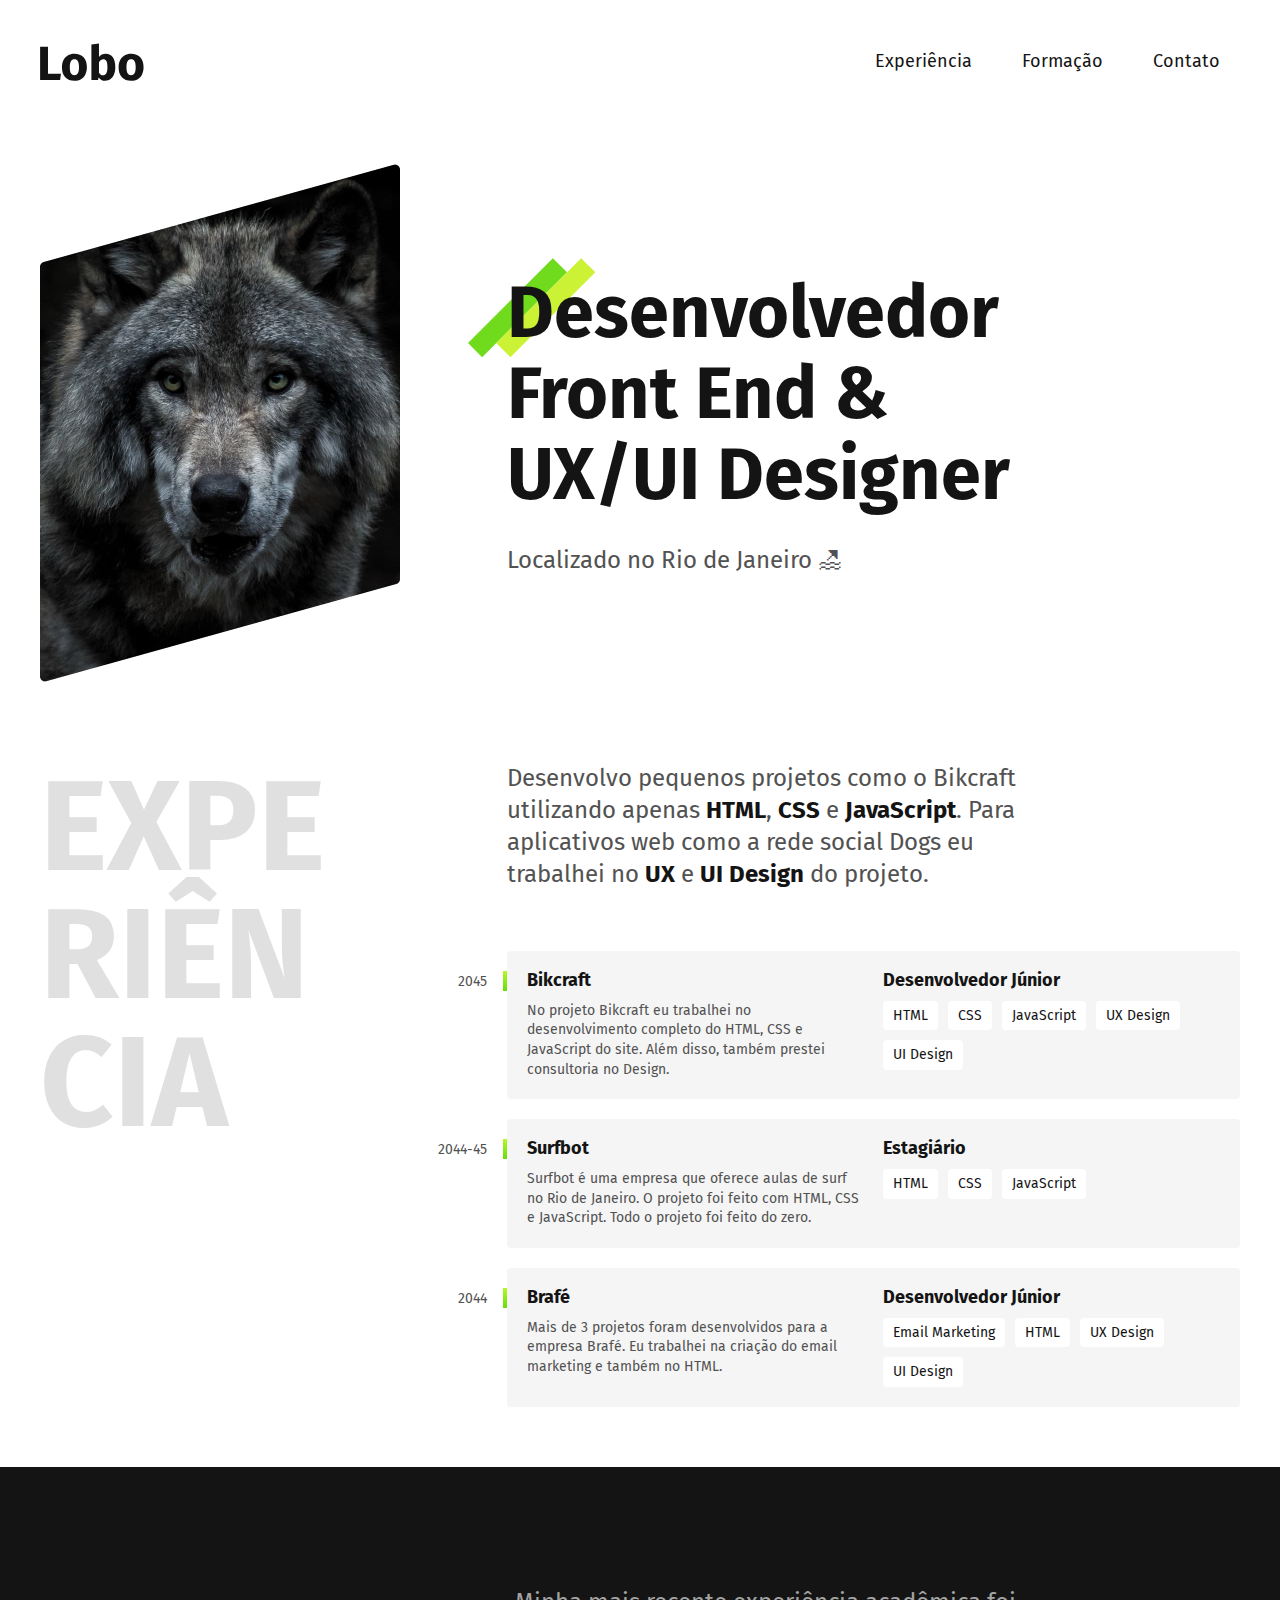
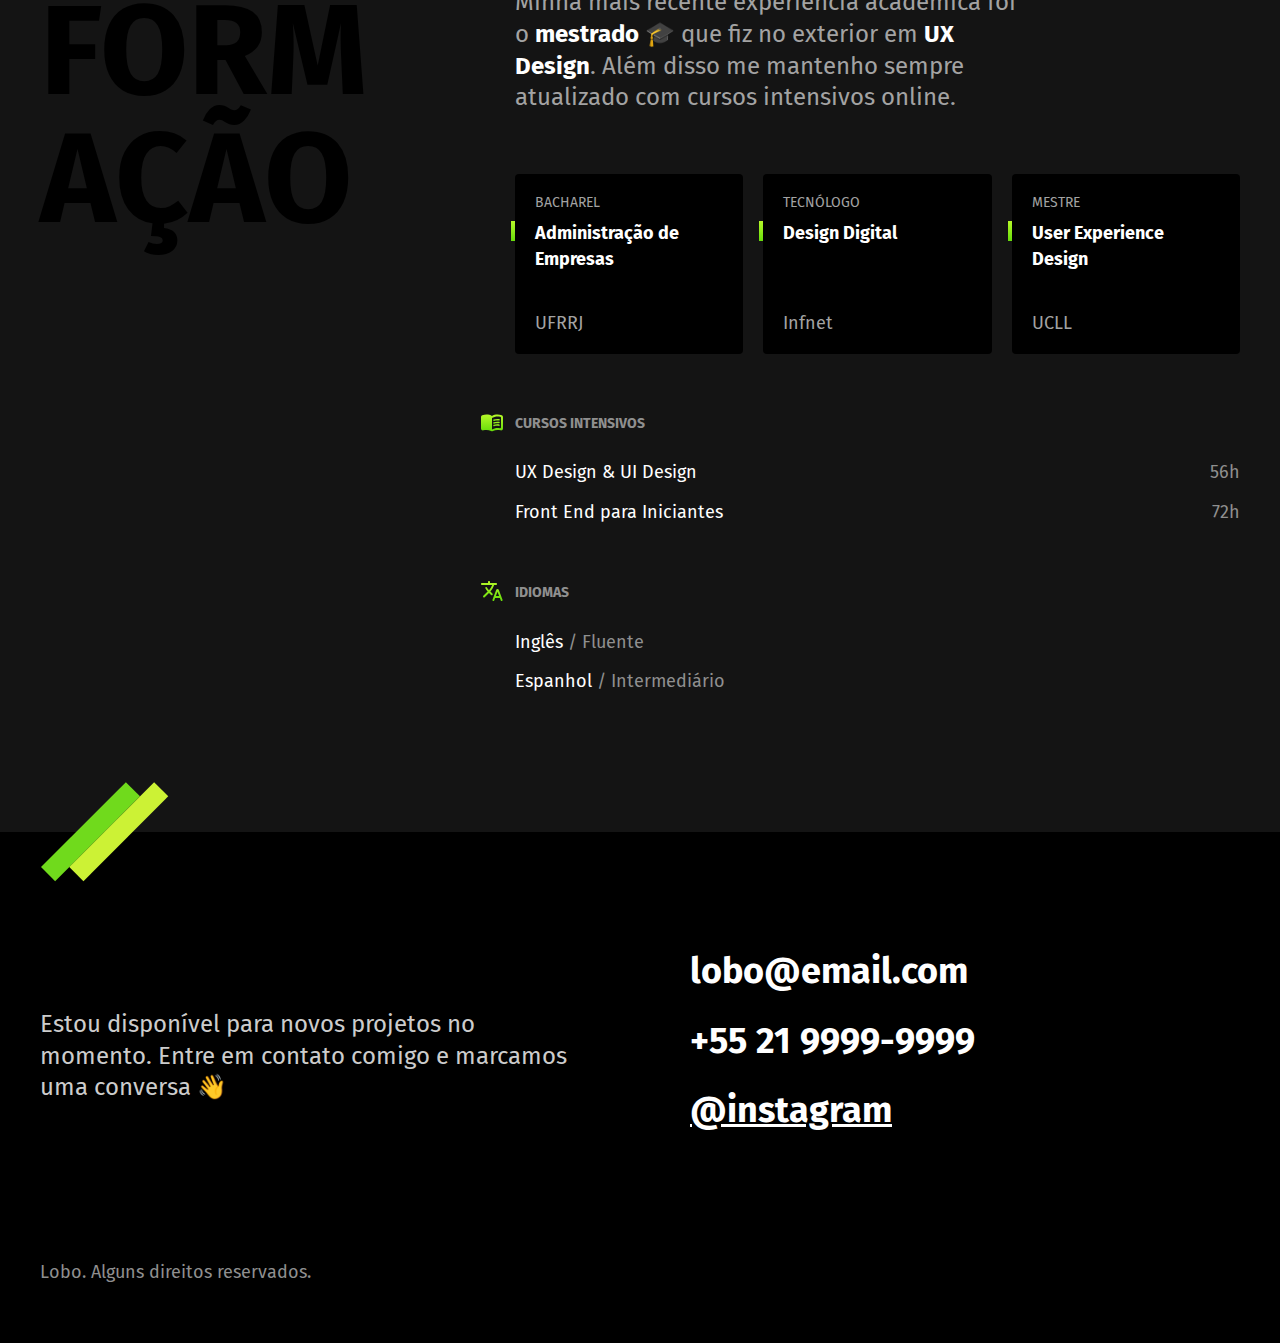
<file: index.html>
<!DOCTYPE html>
<html lang="pt-br">
<head>
  <meta charset="UTF-8">
  <meta http-equiv="X-UA-Compatible" content="IE=edge">
  <meta name="viewport" content="width=device-width, initial-scale=1.0">
  <title>Lobo - Desenvolvedor e Designer</title>
  <meta name="description" content="Desenvolvedor Front End & UX/UI Designer, Localizado no Rio de Janeiro">
  <link rel="stylesheet" href="./css/style.css">
</head>
<body style="font-family: 'Fira Sans', Arial, sans-serif; "></body>
  <header class="header">
    <img src="/imgs/marca.svg" alt="Lobo" width="104" height="38">
    <nav>
      <ul class="header-menu">
        <li><a href="#experiencia">Experiência</a></li>
        <li><a href="#formacao">Formação</a></li>
        <li><a href="#contato">Contato</a></li>
      </ul>
    </nav>
  </header>

  <main class="introducao">
    <img src="/imgs/perfil.jpg" alt="" width="360" height="520">
    <div>
      <h1>Desenvolvedor <br> Front End & <br> UX/UI Designer</h1>
      <p>Localizado no Rio de Janeiro 🏖</p>
    </div>
  </main>

  <section class="experiencia" id="experiencia" aria-label="Experiencia">
    <h2 class="subtitulo">Experiência</h2>
    <div>
      <p class="experiencia-texto">Desenvolvo pequenos projetos como o Bikcraft utilizando apenas <strong>HTML</strong>, <strong>CSS</strong> e <strong>JavaScript</strong>. Para aplicativos web como a rede social Dogs eu trabalhei no <strong>UX</strong> e <strong>UI Design</strong> do projeto.</p>
      <div class="empresa">
        <span class="empresa-ano">2045</span>
        <h3 class="empresa-titulo">Bikcraft</h3>
        <span class="empresa-titulo">Desenvolvedor Júnior</span>
        <p class="empresa-texto">No projeto Bikcraft eu trabalhei no desenvolvimento completo do HTML, CSS e JavaScript do site. Além disso, também prestei consultoria no Design.</p>
        <ul class="empresa-habilidades">
          <li>HTML</li>
          <li>CSS</li>
          <li>JavaScript</li>
          <li>UX Design</li>
          <li>UI Design</li>
        </ul>
      </div>
      <div class="empresa">
        <span class="empresa-ano">2044-45</span>
        <h3 class="empresa-titulo">Surfbot</h3>
        <span class="empresa-titulo">Estagiário</span>
        <p class="empresa-texto">Surfbot é uma empresa que oferece aulas de surf no Rio de Janeiro. O projeto foi feito com HTML, CSS e JavaScript. Todo o projeto foi feito do zero.</p>
        <ul class="empresa-habilidades">
          <li>HTML</li>
          <li>CSS</li>
          <li>JavaScript</li>
        </ul>
      </div>
      <div class="empresa">
        <span class="empresa-ano">2044</span>
        <h3 class="empresa-titulo">Brafé</h3>
        <span class="empresa-titulo">Desenvolvedor Júnior</span>
        <p class="empresa-texto">Mais de 3 projetos foram desenvolvidos para a empresa Brafé. Eu trabalhei na criação do email marketing e também no HTML.</p>
        <ul class="empresa-habilidades">
          <li>Email Marketing</li>
          <li>HTML</li>
          <li>UX Design</li>
          <li>UI Design</li>
        </ul>
      </div>
    </div>
  </section>

  <section class="formacao" id="formacao" aria-label="Formação">
    <div class="formacao-container">
      <h2 class="subtitulo">Formação</h2>
      <div class="formacao-conteudo">
        <p class="formacao-texto">Minha mais recente experiência acadêmica foi o <strong>mestrado</strong> 🎓 que fiz no exterior em <strong>UX Design</strong>. Além disso me mantenho sempre atualizado com cursos intensivos online.</p>
        <ul class="faculdade-lista">
          <li class="faculdade">
            <span class="faculdade-tipo">BACHAREL</span>
            <h3 class="faculdade-curso">Administração de Empresas</h3>
            <span class="faculdade-instituicao">UFRRJ</span>
          </li>
          <li class="faculdade">
            <span class="faculdade-tipo">TECNÓLOGO</span>
            <h3 class="faculdade-curso">Design Digital</h3>
            <span class="faculdade-instituicao">Infnet</span>
          </li>
          <li class="faculdade">
            <span class="faculdade-tipo">MESTRE</span>
            <h3 class="faculdade-curso">User Experience Design</h3>
            <span class="faculdade-instituicao">UCLL</span>
          </li>
        </ul>
        <div class="formacao-extra">
          <div class="cursos">
            <h3 class="cursos-titulo">CURSOS INTENSIVOS</h3>
            <ul>
              <li>UX Design & UI Design <span>56h</span></li>
              <li>Front End para Iniciantes <span>72h</span></li>
            </ul>
          </div>
          <div class="idiomas">
            <h3 class="idiomas-titulo">IDIOMAS</h3>
            <ul>
              <li>Inglês <span>/ Fluente</span></li>
              <li>Espanhol <span>/ Intermediário</span></li>
            </ul>
          </div>
        </div>
      </div>
    </div>
  </section>

  <footer class="footer" id="contato">
    <div class="footer-container">
      <p class="footer-texto">Estou disponível para novos projetos no momento. Entre em contato comigo e marcamos uma conversa 👋</p>
      <ul class="footer-contato">
        <li>lobo@email.com</li>
        <li>+55 21 9999-9999</li>
        <li><a href="https://instagram.com">@instagram</a></li>
      </ul>
      <p class="footer-copy">Lobo. Alguns direitos reservados.</p>
    </div>
  </footer>
</body>
</html>
</file>
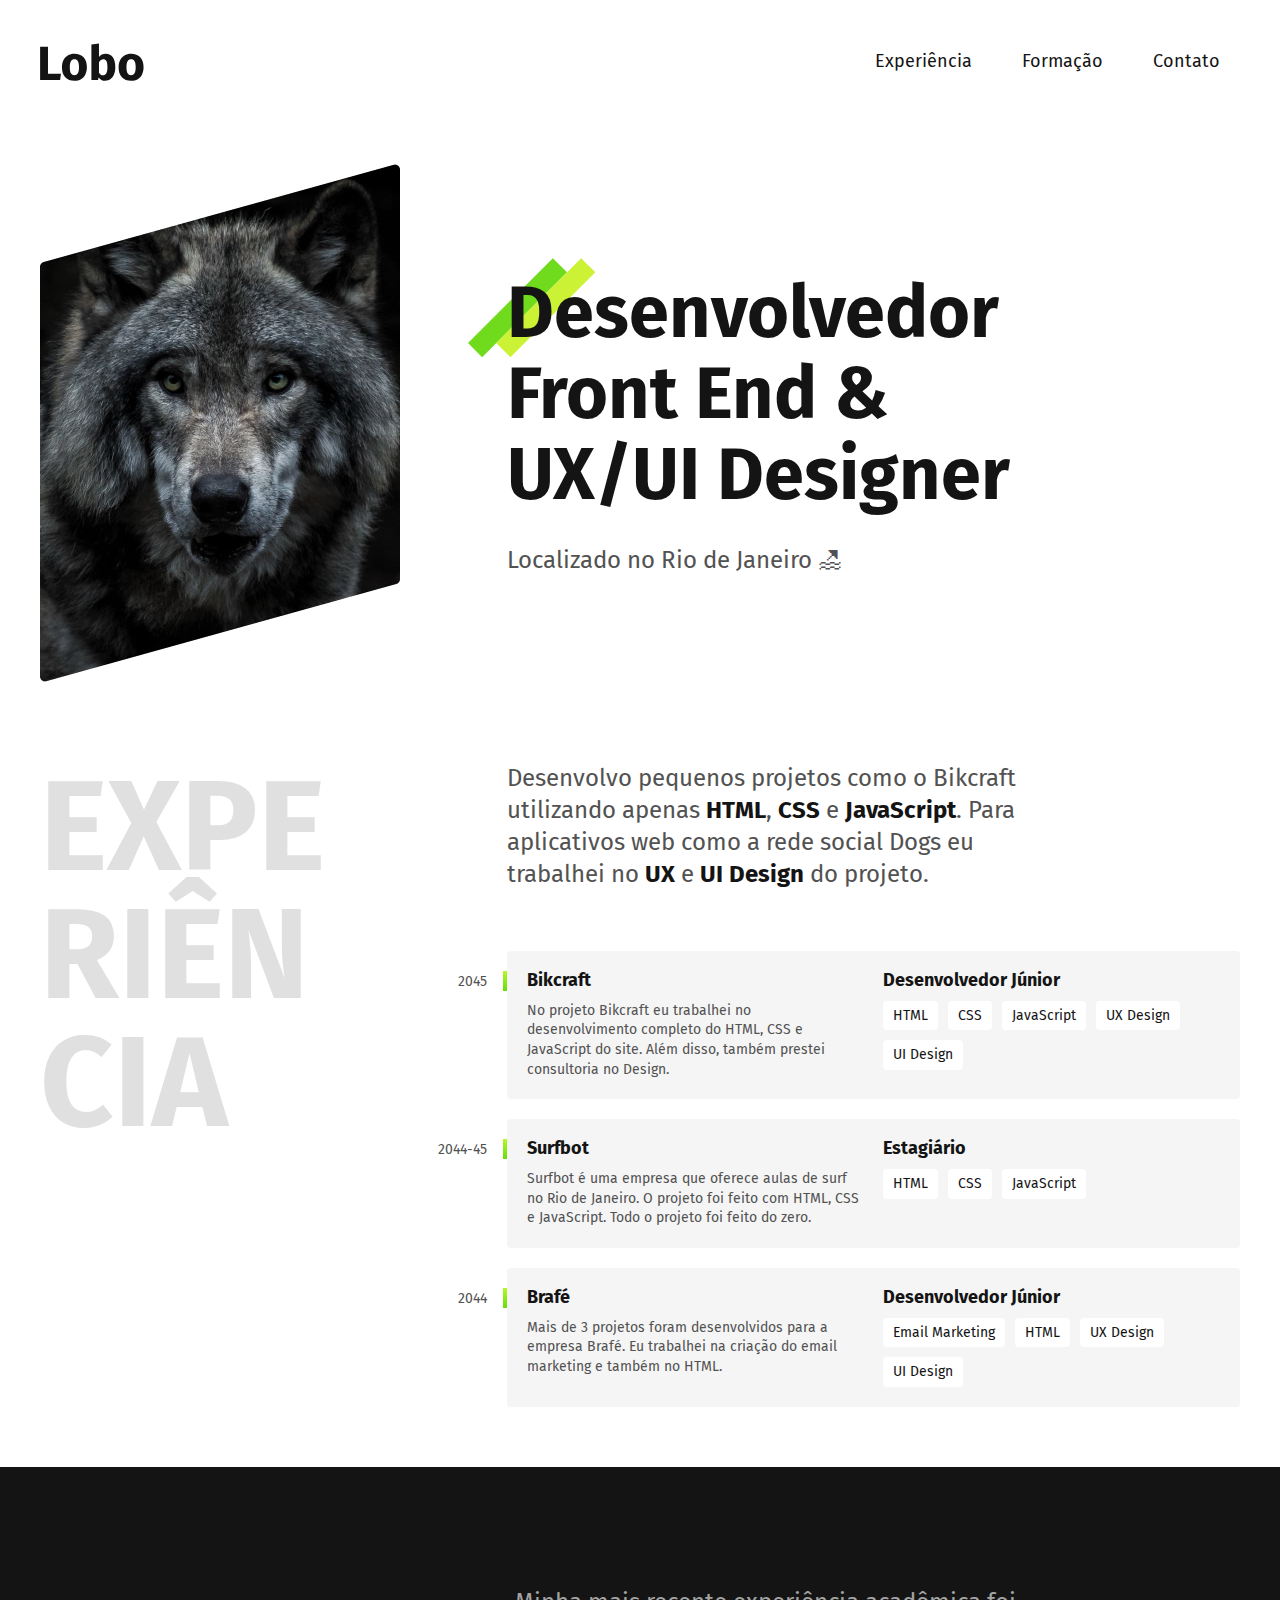
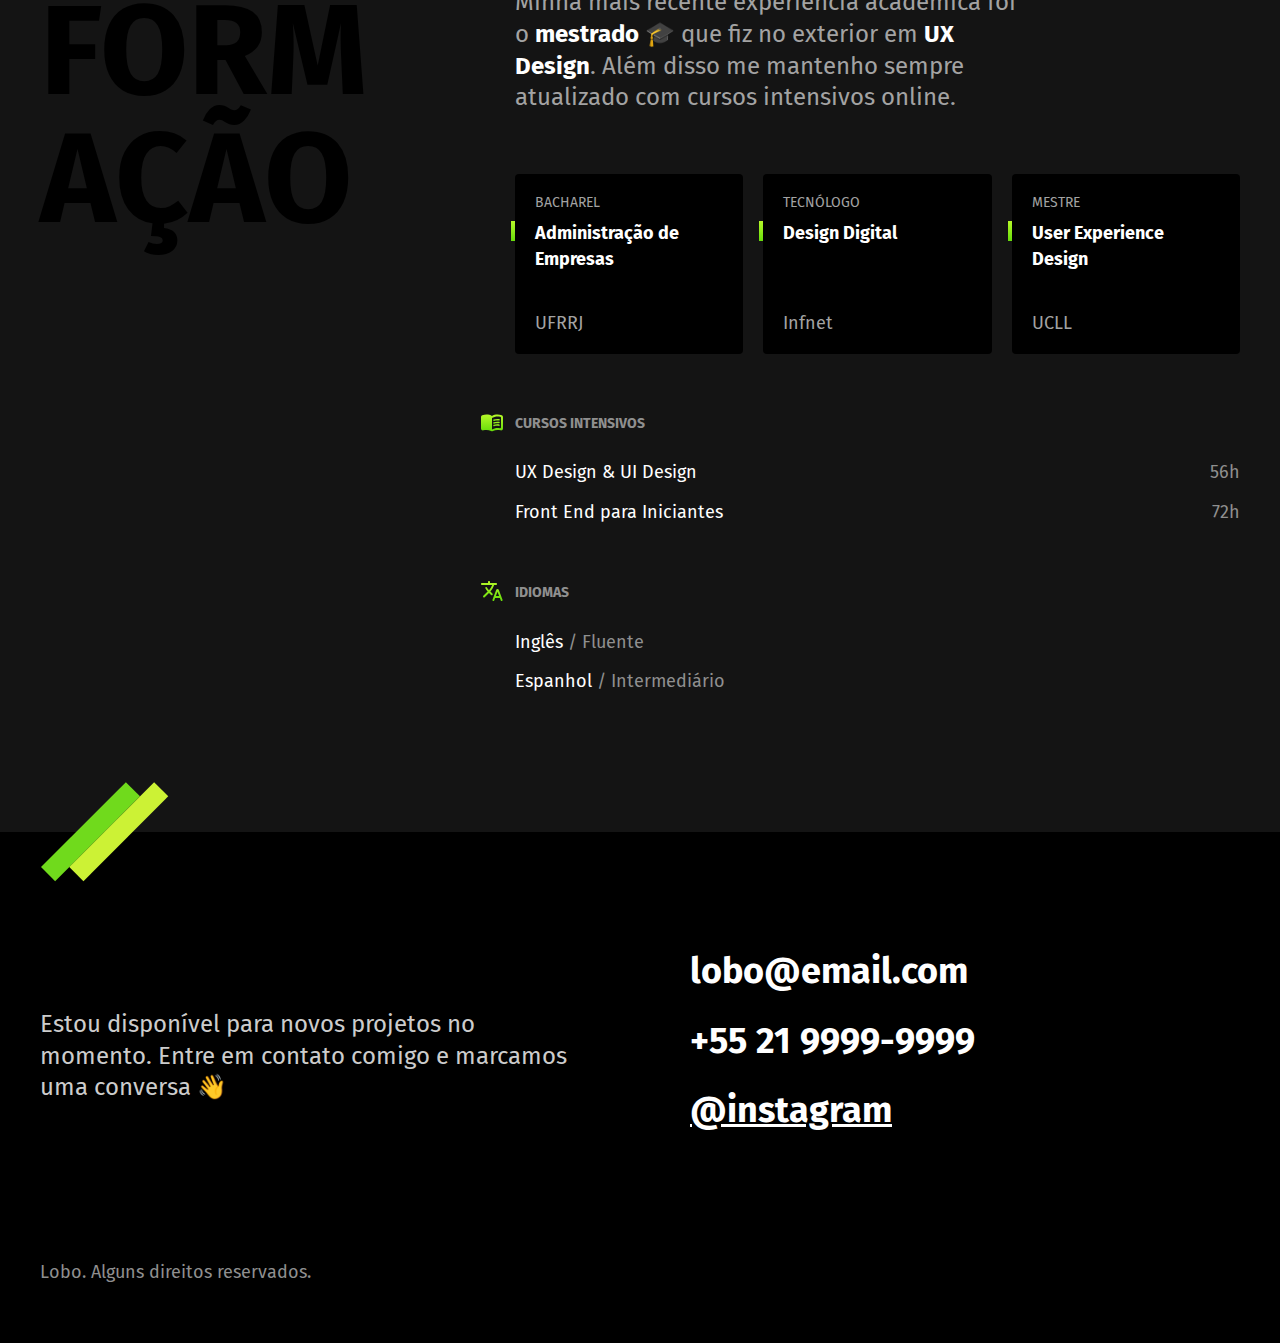
<file: portifolio/index.html>
<!DOCTYPE html>
<html lang="pt-br">
<head>
  <meta charset="UTF-8">
  <meta http-equiv="X-UA-Compatible" content="IE=edge">
  <meta name="viewport" content="width=device-width, initial-scale=1.0">
  <title>Lobo - Desenvolvedor e Designer</title>
  <meta name="description" content="Desenvolvedor Front End & UX/UI Designer, Localizado no Rio de Janeiro">
  <link rel="stylesheet" href="./css/style.css">
</head>
<body style="font-family: 'Fira Sans', Arial, sans-serif; "></body>
  <header class="header">
    <img src="../imgs/marca.svg" alt="Lobo" width="104" height="38">
    <nav>
      <ul class="header-menu">
        <li><a href="#experiencia">Experiência</a></li>
        <li><a href="#formacao">Formação</a></li>
        <li><a href="#contato">Contato</a></li>
      </ul>
    </nav>
  </header>

  <main class="introducao">
    <img src="../imgs/perfil.jpg" alt="" width="360" height="520">
    <div>
      <h1>Desenvolvedor <br> Front End & <br> UX/UI Designer</h1>
      <p>Localizado no Rio de Janeiro 🏖</p>
    </div>
  </main>

  <section class="experiencia" id="experiencia" aria-label="Experiencia">
    <h2 class="subtitulo">Experiência</h2>
    <div>
      <p class="experiencia-texto">Desenvolvo pequenos projetos como o Bikcraft utilizando apenas <strong>HTML</strong>, <strong>CSS</strong> e <strong>JavaScript</strong>. Para aplicativos web como a rede social Dogs eu trabalhei no <strong>UX</strong> e <strong>UI Design</strong> do projeto.</p>
      <div class="empresa">
        <span class="empresa-ano">2045</span>
        <h3 class="empresa-titulo">Bikcraft</h3>
        <span class="empresa-titulo">Desenvolvedor Júnior</span>
        <p class="empresa-texto">No projeto Bikcraft eu trabalhei no desenvolvimento completo do HTML, CSS e JavaScript do site. Além disso, também prestei consultoria no Design.</p>
        <ul class="empresa-habilidades">
          <li>HTML</li>
          <li>CSS</li>
          <li>JavaScript</li>
          <li>UX Design</li>
          <li>UI Design</li>
        </ul>
      </div>
      <div class="empresa">
        <span class="empresa-ano">2044-45</span>
        <h3 class="empresa-titulo">Surfbot</h3>
        <span class="empresa-titulo">Estagiário</span>
        <p class="empresa-texto">Surfbot é uma empresa que oferece aulas de surf no Rio de Janeiro. O projeto foi feito com HTML, CSS e JavaScript. Todo o projeto foi feito do zero.</p>
        <ul class="empresa-habilidades">
          <li>HTML</li>
          <li>CSS</li>
          <li>JavaScript</li>
        </ul>
      </div>
      <div class="empresa">
        <span class="empresa-ano">2044</span>
        <h3 class="empresa-titulo">Brafé</h3>
        <span class="empresa-titulo">Desenvolvedor Júnior</span>
        <p class="empresa-texto">Mais de 3 projetos foram desenvolvidos para a empresa Brafé. Eu trabalhei na criação do email marketing e também no HTML.</p>
        <ul class="empresa-habilidades">
          <li>Email Marketing</li>
          <li>HTML</li>
          <li>UX Design</li>
          <li>UI Design</li>
        </ul>
      </div>
    </div>
  </section>

  <section class="formacao" id="formacao" aria-label="Formação">
    <div class="formacao-container">
      <h2 class="subtitulo">Formação</h2>
      <div class="formacao-conteudo">
        <p class="formacao-texto">Minha mais recente experiência acadêmica foi o <strong>mestrado</strong> 🎓 que fiz no exterior em <strong>UX Design</strong>. Além disso me mantenho sempre atualizado com cursos intensivos online.</p>
        <ul class="faculdade-lista">
          <li class="faculdade">
            <span class="faculdade-tipo">BACHAREL</span>
            <h3 class="faculdade-curso">Administração de Empresas</h3>
            <span class="faculdade-instituicao">UFRRJ</span>
          </li>
          <li class="faculdade">
            <span class="faculdade-tipo">TECNÓLOGO</span>
            <h3 class="faculdade-curso">Design Digital</h3>
            <span class="faculdade-instituicao">Infnet</span>
          </li>
          <li class="faculdade">
            <span class="faculdade-tipo">MESTRE</span>
            <h3 class="faculdade-curso">User Experience Design</h3>
            <span class="faculdade-instituicao">UCLL</span>
          </li>
        </ul>
        <div class="formacao-extra">
          <div class="cursos">
            <h3 class="cursos-titulo">CURSOS INTENSIVOS</h3>
            <ul>
              <li>UX Design & UI Design <span>56h</span></li>
              <li>Front End para Iniciantes <span>72h</span></li>
            </ul>
          </div>
          <div class="idiomas">
            <h3 class="idiomas-titulo">IDIOMAS</h3>
            <ul>
              <li>Inglês <span>/ Fluente</span></li>
              <li>Espanhol <span>/ Intermediário</span></li>
            </ul>
          </div>
        </div>
      </div>
    </div>
  </section>

  <footer class="footer" id="contato">
    <div class="footer-container">
      <p class="footer-texto">Estou disponível para novos projetos no momento. Entre em contato comigo e marcamos uma conversa 👋</p>
      <ul class="footer-contato">
        <li>lobo@email.com</li>
        <li>+55 21 9999-9999</li>
        <li><a href="https://instagram.com">@instagram</a></li>
      </ul>
      <p class="footer-copy">Lobo. Alguns direitos reservados.</p>
    </div>
  </footer>
</body>
</html>
</file>
<file: css/style.css>
@import "./global.css";
@import "./header.css";
@import "./main.css";
@import "./experiencia.css";
@import "./formacao.css";
@import "./footer.css";
</file>
<file: portifolio/css/style.css>
@import "./global.css";
@import "./header.css";
@import "./main.css";
@import "./experiencia.css";
@import "./formacao.css";
@import "./footer.css";
</file>
